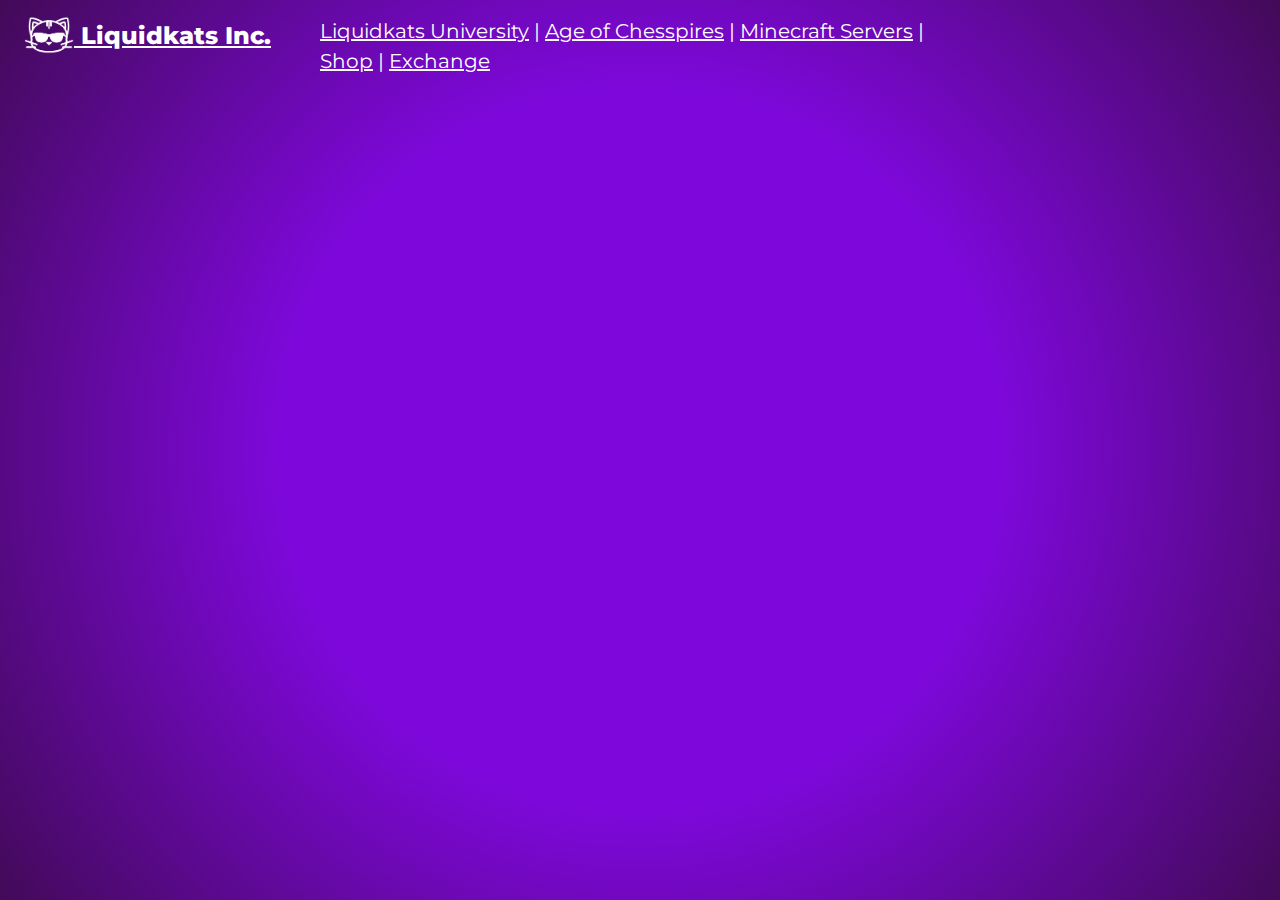
<file: index.html>
<!DOCTYPE html>
<html>
<head>
<title>Liquidkats</title>
<meta charset="UTF-8">
<meta name="viewport" content="width=device-width, initial-scale=1">
<link rel="stylesheet" href="https://www.w3schools.com/w3css/4/w3.css">
<link rel="preconnect" href="https://fonts.googleapis.com">
<link rel="preconnect" href="https://fonts.gstatic.com" crossorigin>
<link href="https://fonts.googleapis.com/css2?family=Montserrat:wght@500;800&display=swap" rel="stylesheet">
<style>
body,h1 {font-family: "Montserrat", sans-serif}
body, html {height: 100%; font-size:20px}
h1, .logo{
  font-weight:800;
}
h1 {
  text-shadow: 4px 6px 5px #00000030;
  line-height: 1.2em;
}
hr {
  margin-bottom: 2em;
}
.bgimg {
  background: rgb(126,8,219);
  background: radial-gradient(circle, rgba(126,8,219,1) 46%, rgba(66,10,88,1) 100%);
  min-height: 100%;
  background-position: center;
  background-size: cover;
}
code{
  background:#2f0550;
  padding:.2em .4em;
  border-radius:4px;
  cursor: pointer;
  user-select: text;
}
code:hover {
  color: #35ffff;
}
li{
  margin-bottom:.5em;
  user-select: none;
}
span{
  background: white;
  padding: .2em .4em;
  margin-left: .15em;
  color: #3b3b3b;
  opacity: 1;
  box-shadow: 2px 2px 5px 1px #0006;
  position: relative;
  border-radius: 3px;
}
span.hidden{
  opacity: 0;
  transition: opacity .9s ease-out;
}
span::after {
  content: " ";
  position: absolute;
  border-top: 6px solid #0000;
  border-bottom: 6px solid #0000;
  border-right: 6px solid white;
  left: -5px;
  top: calc(50% - 6px);
  width: 0;
  height: 0;
}
a:hover {
  color: #35ffff;
}

</style>
</head>
<body>

<div class="bgimg w3-display-container w3-animate-opacity w3-text-white">
  <div class="w3-display-topleft w3-padding-large w3-xlarge logo">
    <a href="/"><img src="Liquidkats Inc Logo-A2-Solid.png" alt="Liquidkats Logo" style="filter: brightness(0) invert(1);" width="50" height="50"> Liquidkats Inc.</a>
  </div>
  <div class="3-center w3-display-topmiddle w3-padding-16">
      <a href="./university.html">Liquidkats University</a> |
      <a href="./AgeofChesspires.html">Age of Chesspires</a> |
      <a href="./mcservers.html">Minecraft Servers</a> |
      <a href="./shop.html">Shop</a> |
      <a href="./exchange.html">Exchange</a>
  </div>
</div>
<script type="text/javascript">
  document.querySelectorAll("code").forEach(function(el){
    el.addEventListener("click", function(e){
      navigator.clipboard.writeText(el.innerText);
      el.nextSibling.className="";
      setTimeout(function(){
        el.nextSibling.className="hidden";
      },500);
    });
  });
</script>
</body>
</html>
</file>
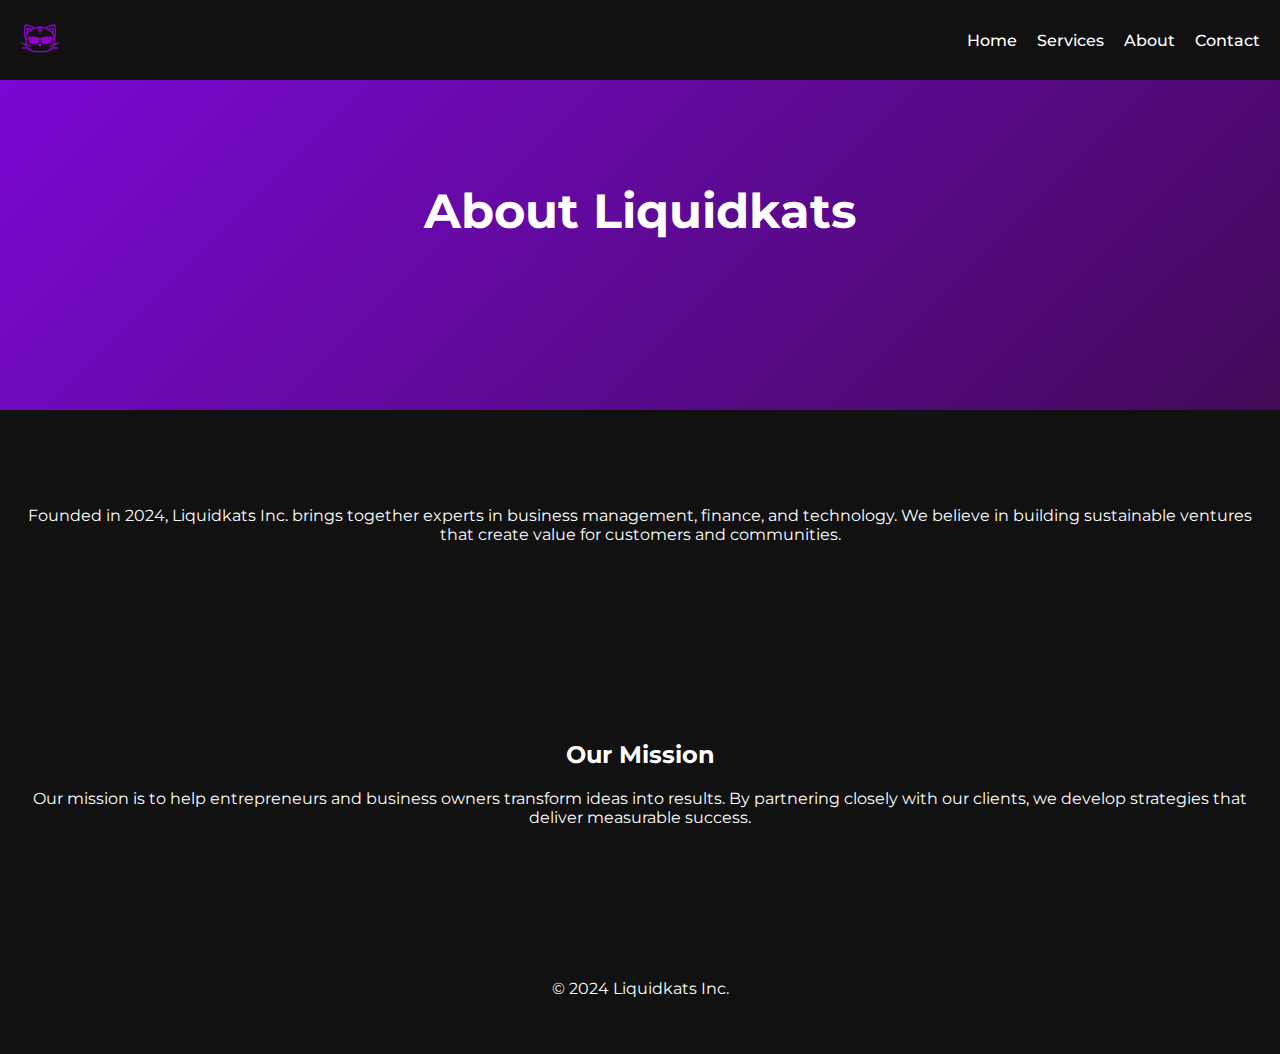
<file: about.html>
<!DOCTYPE html>
<html lang="en">
<head>
  <title>About - Liquidkats Inc.</title>
  <meta charset="utf-8">
  <meta name="viewport" content="width=device-width, initial-scale=1">
  <link rel="preconnect" href="https://fonts.googleapis.com">
  <link rel="preconnect" href="https://fonts.gstatic.com" crossorigin>
  <link href="https://fonts.googleapis.com/css2?family=Montserrat:wght@400;700&display=swap" rel="stylesheet">
  <link rel="stylesheet" href="style.css">
</head>
<body>
  <nav>
    <img src="Liquidkats Inc Logo-A2-Solid.png" alt="Liquidkats Logo" />
    <ul>
      <li><a href="index.html">Home</a></li>
      <li><a href="services.html">Services</a></li>
      <li><a href="about.html">About</a></li>
      <li><a href="contact.html">Contact</a></li>
    </ul>
  </nav>
  <header class="hero">
    <h1>About Liquidkats</h1>
  </header>
  <section>
    <p>Founded in 2024, Liquidkats Inc. brings together experts in business management, finance, and technology. We believe in building sustainable ventures that create value for customers and communities.</p>
  </section>
  <section>
    <h2>Our Mission</h2>
    <p>Our mission is to help entrepreneurs and business owners transform ideas into results. By partnering closely with our clients, we develop strategies that deliver measurable success.</p>
  </section>
  <footer>
    <p>&copy; 2024 Liquidkats Inc.</p>
  </footer>
</body>
</html>
</file>
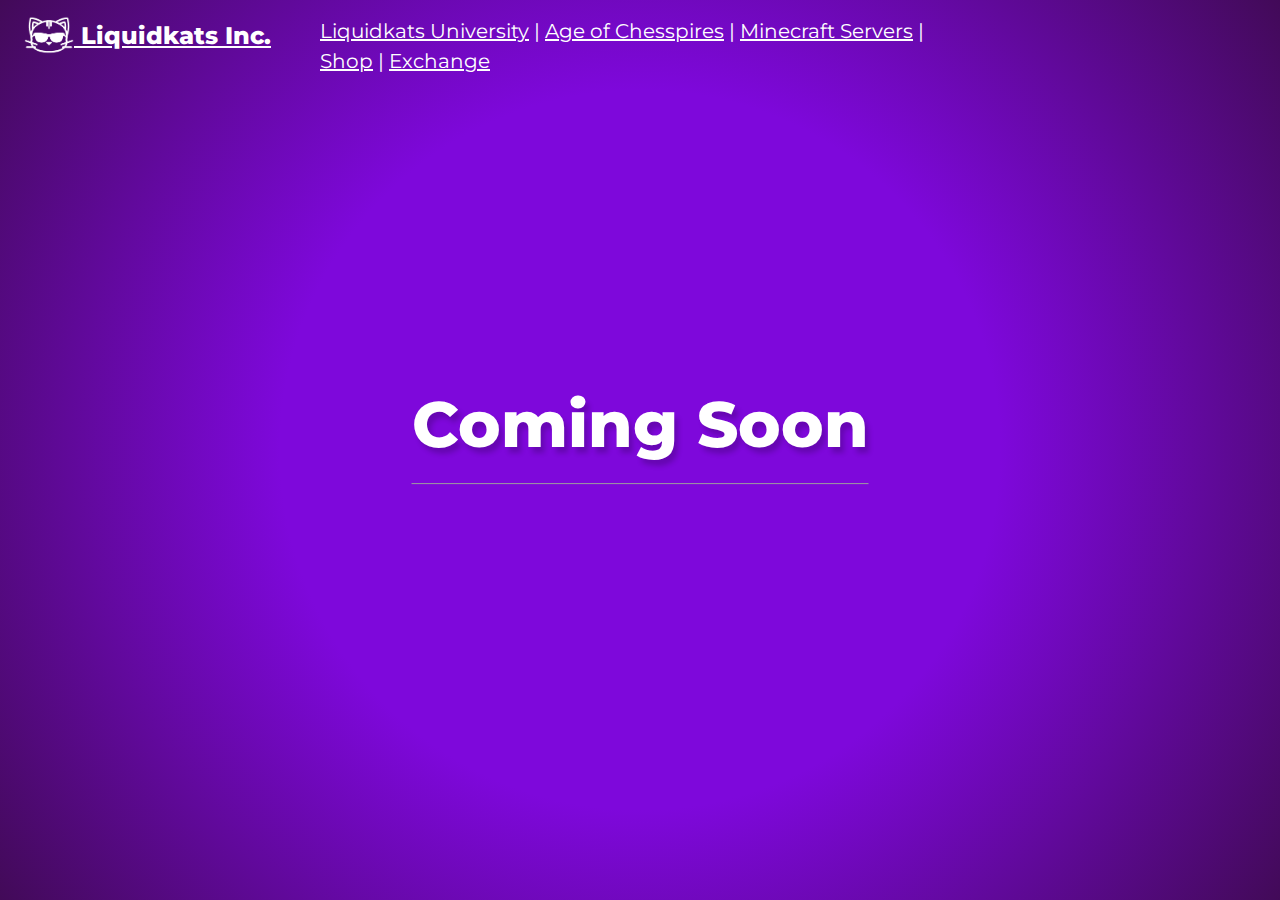
<file: AgeofChesspires.html>
<!DOCTYPE html>
<html>
<head>
<title>AoC</title>
<meta charset="UTF-8">
<meta name="viewport" content="width=device-width, initial-scale=1">
<link rel="stylesheet" href="https://www.w3schools.com/w3css/4/w3.css">
<link rel="preconnect" href="https://fonts.googleapis.com">
<link rel="preconnect" href="https://fonts.gstatic.com" crossorigin>
<link href="https://fonts.googleapis.com/css2?family=Montserrat:wght@500;800&display=swap" rel="stylesheet">
<style>
body,h1 {font-family: "Montserrat", sans-serif}
body, html {height: 100%; font-size:20px}
h1, .logo{
  font-weight:800;
}
h1 {
  text-shadow: 4px 6px 5px #00000030;
  line-height: 1.2em;
}
hr {
  margin-bottom: 2em;
}
.bgimg {
  background: rgb(126,8,219);
  background: radial-gradient(circle, rgba(126,8,219,1) 46%, rgba(66,10,88,1) 100%);
  min-height: 100%;
  background-position: center;
  background-size: cover;
}
code{
  background:#2f0550;
  padding:.2em .4em;
  border-radius:4px;
  cursor: pointer;
  user-select: text;
}
code:hover {
  color: #35ffff;
}
li{
  margin-bottom:.5em;
  user-select: none;
}
span{
  background: white;
  padding: .2em .4em;
  margin-left: .15em;
  color: #3b3b3b;
  opacity: 1;
  box-shadow: 2px 2px 5px 1px #0006;
  position: relative;
  border-radius: 3px;
}
span.hidden{
  opacity: 0;
  transition: opacity .9s ease-out;
}
span::after {
  content: " ";
  position: absolute;
  border-top: 6px solid #0000;
  border-bottom: 6px solid #0000;
  border-right: 6px solid white;
  left: -5px;
  top: calc(50% - 6px);
  width: 0;
  height: 0;
}
a:hover {
  color: #35ffff;
}

</style>
</head>
<body>

<div class="bgimg w3-display-container w3-animate-opacity w3-text-white">
  <div class="w3-display-topleft w3-padding-large w3-xlarge logo">
    <a href="/"><img src="Liquidkats Inc Logo-A2-Solid.png" alt="Liquidkats Logo" style="filter: brightness(0) invert(1);" width="50" height="50"> Liquidkats Inc.</a>
  </div>
  <div class="3-center w3-display-topmiddle w3-padding-16">
    <a href="./university.html">Liquidkats University</a> |
    <a href="./AgeofChesspires.html">Age of Chesspires</a> |
    <a href="./mcservers.html">Minecraft Servers</a> |
    <a href="./shop.html">Shop</a> |
    <a href="./exchange.html">Exchange</a>
</div>
  <div class="w3-display-middle">
    <h1 class="w3-jumbo w3-animate-top">Coming Soon</h1>
    <hr class="w3-border-grey">
  </div>
</div>
</body>
</html>
</file>
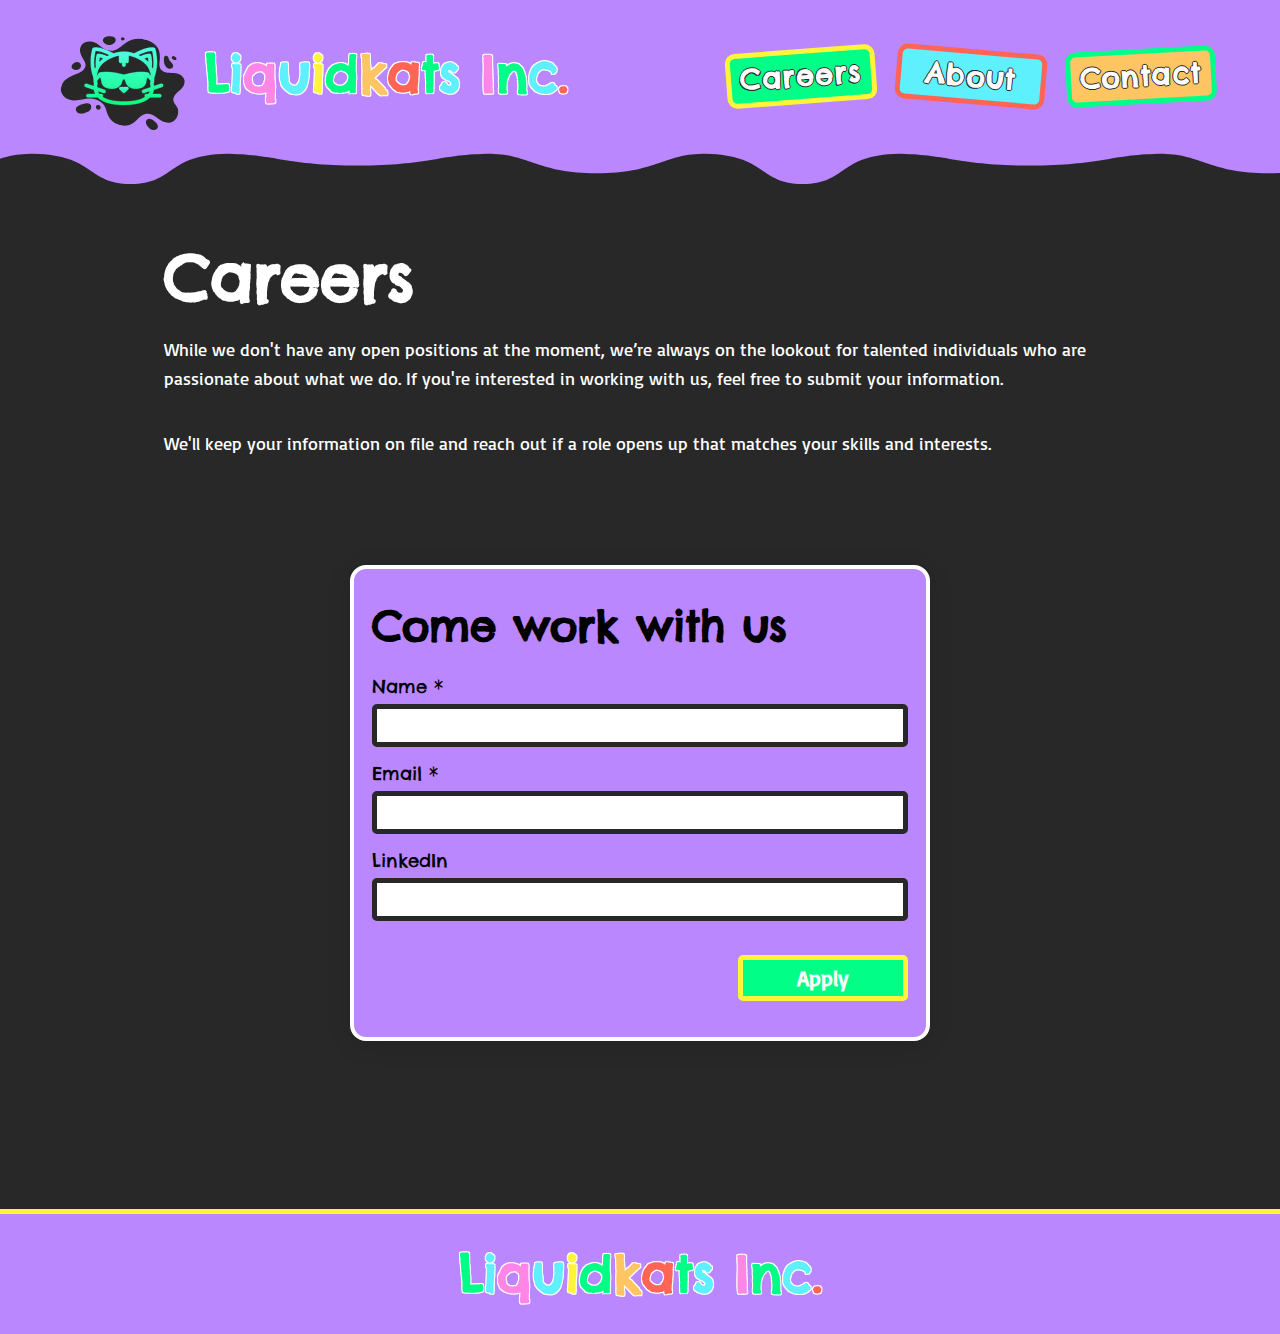
<file: careers.html>
<!DOCTYPE html>
<html lang="en">
<head>
    <meta charset="UTF-8">
    <meta name="viewport" content="width=device-width, initial-scale=1.0">
    <title>Liquidkats Inc</title>
    <meta name="description" content="Providing Optimized Management Solutions to Growing Businesses">
    <meta property="og:title" content="Liquidkats Inc" />
    <meta property="og:description" content="Providing Optimized Management Solutions to Growing Businesses">
    <meta property="og:image" content="logo.png" />
    <meta property="og:url" content="https://liquidkats.com" />
    <meta property="og:site_name" content="Liquidkats Inc" />
    <meta property="og:type" content="website" />
    <meta name="twitter:card" content="summary_large_image" />
    <meta name="twitter:title" content="Liquidkats Inc" />
    <meta name="twitter:description" content="Providing Optimized Management Solutions to Growing Businesses">
    <meta name="twitter:image" content="logo.png" />
    <meta name="twitter:url" content="https://liquidkats.com" />

    <link rel="preconnect" href="https://fonts.googleapis.com">
    <link rel="preconnect" href="https://fonts.gstatic.com" crossorigin>
    <link href="https://fonts.googleapis.com/css2?family=Basic&family=Chelsea+Market&display=swap" rel="stylesheet">

    <link rel="stylesheet" href="styles.css">
</head>
<body>
    <nav>
        <div class="container">
            <a href="index.html" class="logo-link">
            <div class="logo">
                <div class="logo-image">
                    <img src="images/logo.webp" alt="Liquidkats Logo">
                    <svg preserveAspectRatio="none" data-bbox="20.002 41.5 159.998 116.999" viewBox="20.002 41.5 159.998 116.999" height="200" width="200" xmlns="http://www.w3.org/2000/svg" data-type="color" role="presentation" aria-hidden="true" aria-label=""><defs><style>#comp-mbmqb5p0 svg [data-color="1"] {fill: #282828;}</style></defs>
                        <g>
                            <path d="M79.024 63.712c4.966-2.734 8.088-7.885 11.834-11.999 10.154-11.151 28.016-13.458 40.81-5.498 4.835 3.009 7.257 8.319 8.461 13.68 1.319 5.875.138 12.564 6.03 16.339 6.409 4.106 15.137-.886 22.131-.206 4.578.445 9.326 3.007 10.719 7.379 1.404 4.407.14 8.612-2.63 12.188-3.901 5.036-9.788 11.956-5.156 18.402 1.425 1.983 3.554 3.332 5.272 5.069 5.104 5.159 4.258 13.68-.117 18.922-4.925 5.901-15.044 4.722-21.286 1.424-5.84-3.085-11.246-5.741-17.858-2.238-9.057 4.799-9.653 16.231-20.308 19.84-11.229 3.804-22.963.23-29.208-9.891-1.867-3.026-3.367-6.329-5.799-8.926-4.504-4.809-11.624-6.451-18.193-5.826-8.463.806-15.37 5.991-23.453 7.261-7.009 1.101-13.589-.377-17.927-6.12-3.882-5.139-2.567-12.76 1.204-17.98s9.467-8.651 14.867-12.173c4.39-2.863 8.854-8.068 6.647-13.821-.733-1.91-2.196-3.433-3.573-4.948-2.868-3.154-7.069-7.255-7.598-11.71-.896-7.554 3.779-12.382 10.952-13.537 9.149-1.474 13.566 3.694 21.714 5.869 4.676 1.25 8.853.489 12.465-1.5" fill="#010101" data-color="1"></path>
                            <path d="M56.481 140.359c1.877-.775 4.031-1.411 5.896-.607 2.773 1.195 3.389 5.138 1.964 7.794s-4.212 4.267-6.931 5.579c-1.668.805-3.403 1.56-5.247 1.733s-3.839-.321-5.085-1.687c-5.722-6.272 5.276-11.109 9.403-12.812" fill="#010101" data-color="1"></path>
                            <path d="M74.096 138.697c2.091.231 4.221 1.964 3.053 4.386-.379.785-1.117 1.38-1.955 1.626-1.812.532-3.94-.788-4.262-2.644-.456-2.628 1.339-3.57 3.164-3.368" fill="#010101" data-color="1"></path>
                            <path d="M146.715 64.638c1.263 3.644 4.018 6.88 7.616 7.56 1.774.335 3.707-.375 4.84-1.777 1.787-2.213.543-4.803-1.635-6.169-2.105-1.32-4.733-2.997-5.773-5.369-.526-1.199-1.491-2.338-2.88-2.46-.974-.086-2.079.284-2.656 1.106-.72 1.023-.507 2.289-.376 3.44.141 1.248.453 2.483.864 3.669" fill="#010101" data-color="1"></path>
                            <path d="M161.051 55.8c-1.42-1.026-4.892-2.162-5.345.548-.133.799.288 1.617.914 2.134.625.517 1.426.774 2.222.932 1.252.248 2.891.06 3.305-1.145.313-.912-.312-1.902-1.096-2.469" fill="#010101" data-color="1"></path>
                            <path d="M73.946 57.044a12.2 12.2 0 0 0 2.232-2.055c.762-.903 1.403-1.953 1.579-3.121.998-6.658-9.015-5.338-12.573-3.615-2.395 1.16-4.854 3.376-4.116 6.383.923 3.761 7.792 4.94 10.767 3.616.742-.331 1.45-.737 2.111-1.208" fill="#010101" data-color="1"></path>
                            <path d="M87.696 45.164c1.471.659 2.351 2.204.062 3.381-.8.411-1.814.451-2.586-.011s-1.221-1.457-.942-2.312c.503-1.536 2.202-1.624 3.466-1.058" fill="#010101" data-color="1"></path>
                            <path d="M30.55 99.826c1.29.417 2.694.332 4.021.055 2.912-.607 5.68-2.787 5.388-6.051-.163-1.829-1.397-3.523-3.091-4.243-6.263-2.663-13.072 8.056-6.318 10.239" fill="#010101" data-color="1"></path>
                            <path d="M147.067 154.292c3.601 1.643 7.709 1.659 9.821-1.895.271-.456.48-.956.553-1.481.692-4.975-10.962-10.915-14.927-8.311-4.981 3.273-.768 9.258 4.553 11.687" fill="#010101" data-color="1"></path>
                        </g>
                    </svg>
                </div>
                <span class="text-green">L</span><span class="text-blue">i</span><span class="text-pink">q</span><span class="text-blue">u</span><span class="text-yellow">i</span><span class="text-green">d</span><span class="text-orange">k</span><span class="text-red">a</span><span class="text-green">t</span><span class="text-blue">s</span><span class="text-red"> </span><span class="text-pink">I</span><span class="text-green">n</span><span class="text-blue">c</span><span class="text-red">.</span>
            </div>
            </a>
            <ul>
                <li><a href="careers.html">Careers</a></li>
                <li><a href="#services">About</a></li>
                <li><a href="#contact-form">Contact</a></li>
            </ul>
        </div>
    </nav>
    <main>
        <section class="careers">
            <div class="container">
                <h1>Careers</h1>
                <p>While we don't have any open positions at the moment, we’re always on the lookout for talented individuals who are passionate about what we do. If you're interested in working with us, feel free to submit your information.</p>
                <p>We'll keep your information on file and reach out if a role opens up that matches your skills and interests.</p>
                <div class="contact-card">
                    <h2>Come work with us</h2>
                    <form id="contact-form" action="" method="post">
                        <label for="name">Name *</label>
                        <input type="text" id="name" name="name" required />

                        <label for="email">Email *</label>
                        <input type="email" id="email" name="email" required />
                        
                        <label for="linkedin">LinkedIn</label>
                        <input id="linkedin" name="linkedin" rows="4" />
                        
                        <button type="submit">Apply</button>
                    </form>
                </div>
            </div>
          </section>
    </main>
    <footer>
        <p><span class="wordmark"><span class="text-green">L</span><span class="text-blue">i</span><span class="text-pink">q</span><span class="text-blue">u</span><span class="text-yellow">i</span><span class="text-green">d</span><span class="text-orange">k</span><span class="text-red">a</span><span class="text-green">t</span><span class="text-blue">s</span><span class="text-red"> </span><span class="text-pink">I</span><span class="text-green">n</span><span class="text-blue">c</span><span class="text-red">.</span></span></p>
    </footer>
</body>
</html>
</file>
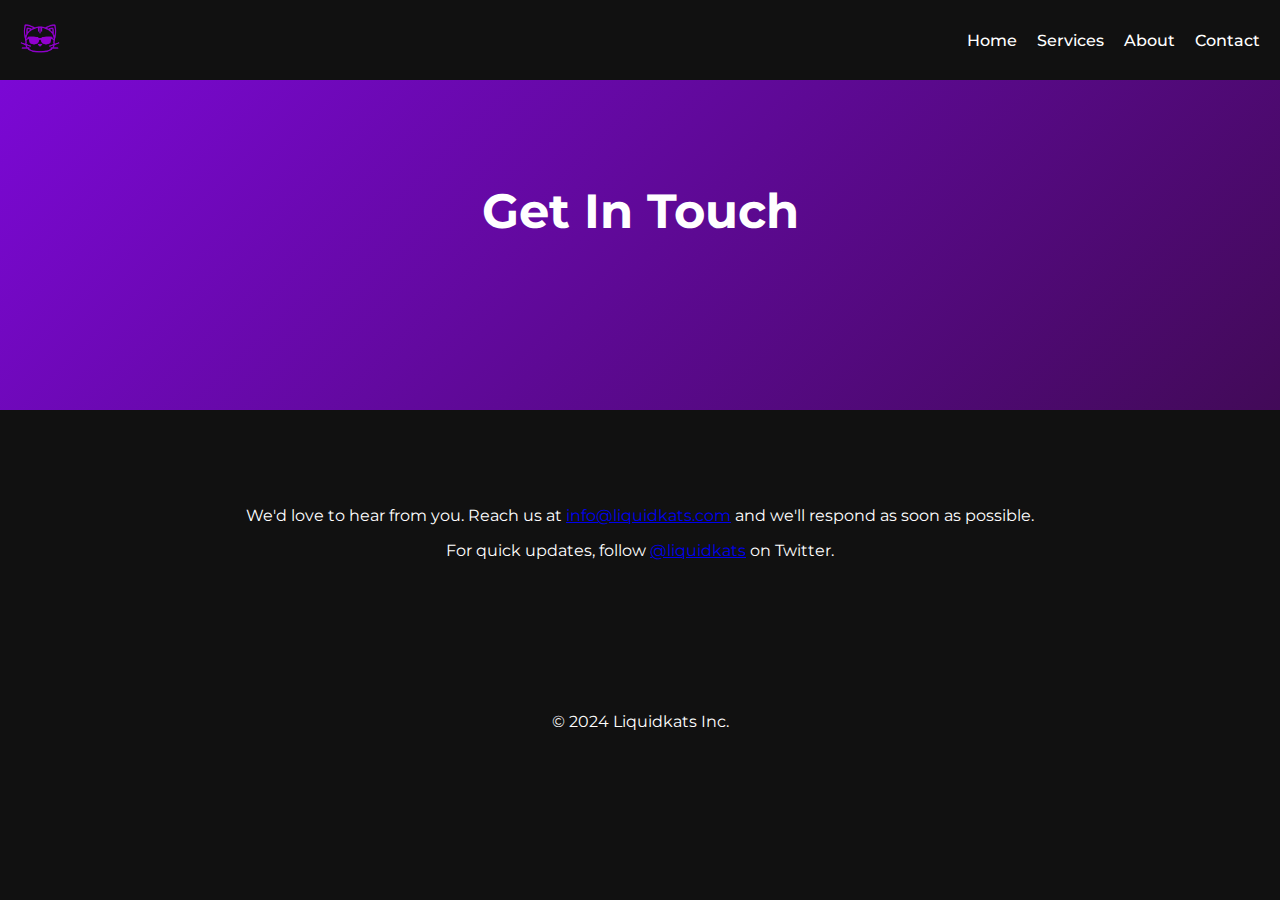
<file: contact.html>
<!DOCTYPE html>
<html lang="en">
<head>
  <title>Contact - Liquidkats Inc.</title>
  <meta charset="utf-8">
  <meta name="viewport" content="width=device-width, initial-scale=1">
  <link rel="preconnect" href="https://fonts.googleapis.com">
  <link rel="preconnect" href="https://fonts.gstatic.com" crossorigin>
  <link href="https://fonts.googleapis.com/css2?family=Montserrat:wght@400;700&display=swap" rel="stylesheet">
  <link rel="stylesheet" href="style.css">
</head>
<body>
  <nav>
    <img src="Liquidkats Inc Logo-A2-Solid.png" alt="Liquidkats Logo" />
    <ul>
      <li><a href="index.html">Home</a></li>
      <li><a href="services.html">Services</a></li>
      <li><a href="about.html">About</a></li>
      <li><a href="contact.html">Contact</a></li>
    </ul>
  </nav>
  <header class="hero">
    <h1>Get In Touch</h1>
  </header>
  <section>
    <p>We'd love to hear from you. Reach us at <a href="mailto:info@liquidkats.com">info@liquidkats.com</a> and we'll respond as soon as possible.</p>
    <p>For quick updates, follow <a href="https://twitter.com/liquidkats">@liquidkats</a> on Twitter.</p>
  </section>
  <footer>
    <p>&copy; 2024 Liquidkats Inc.</p>
  </footer>
</body>
</html>
</file>
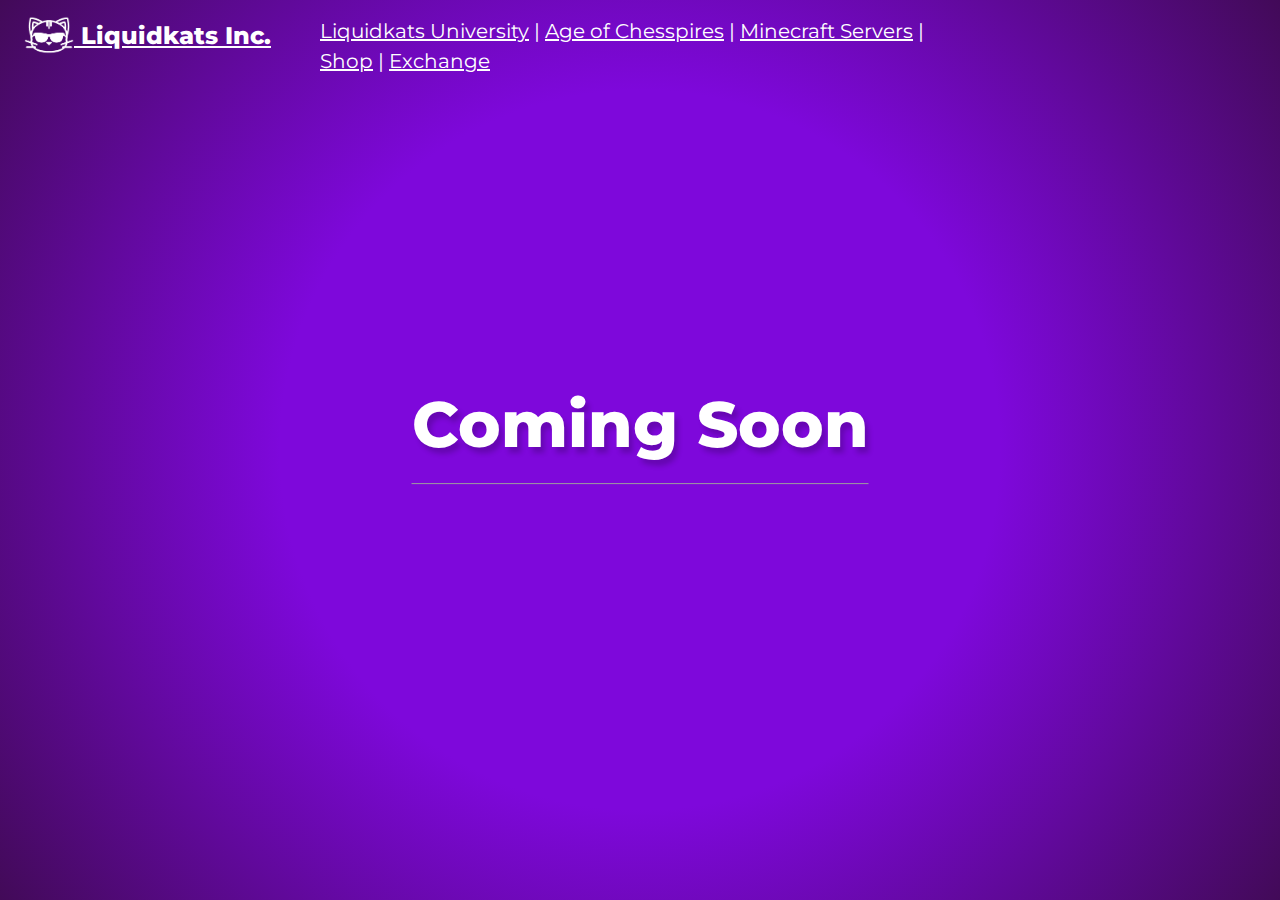
<file: exchange.html>
<!DOCTYPE html>
<html>
<head>
<title>Liquidkats Stock Exchange</title>
<meta charset="UTF-8">
<meta name="viewport" content="width=device-width, initial-scale=1">
<link rel="stylesheet" href="https://www.w3schools.com/w3css/4/w3.css">
<link rel="preconnect" href="https://fonts.googleapis.com">
<link rel="preconnect" href="https://fonts.gstatic.com" crossorigin>
<link href="https://fonts.googleapis.com/css2?family=Montserrat:wght@500;800&display=swap" rel="stylesheet">
<style>
body,h1 {font-family: "Montserrat", sans-serif}
body, html {height: 100%; font-size:20px}
h1, .logo{
  font-weight:800;
}
h1 {
  text-shadow: 4px 6px 5px #00000030;
  line-height: 1.2em;
}
hr {
  margin-bottom: 2em;
}
.bgimg {
  background: rgb(126,8,219);
  background: radial-gradient(circle, rgba(126,8,219,1) 46%, rgba(66,10,88,1) 100%);
  min-height: 100%;
  background-position: center;
  background-size: cover;
}
code{
  background:#2f0550;
  padding:.2em .4em;
  border-radius:4px;
  cursor: pointer;
  user-select: text;
}
code:hover {
  color: #35ffff;
}
li{
  margin-bottom:.5em;
  user-select: none;
}
span{
  background: white;
  padding: .2em .4em;
  margin-left: .15em;
  color: #3b3b3b;
  opacity: 1;
  box-shadow: 2px 2px 5px 1px #0006;
  position: relative;
  border-radius: 3px;
}
span.hidden{
  opacity: 0;
  transition: opacity .9s ease-out;
}
span::after {
  content: " ";
  position: absolute;
  border-top: 6px solid #0000;
  border-bottom: 6px solid #0000;
  border-right: 6px solid white;
  left: -5px;
  top: calc(50% - 6px);
  width: 0;
  height: 0;
}
a:hover {
  color: #35ffff;
}

</style>
</head>
<body>

<div class="bgimg w3-display-container w3-animate-opacity w3-text-white">
  <div class="w3-display-topleft w3-padding-large w3-xlarge logo">
    <a href="/"><img src="Liquidkats Inc Logo-A2-Solid.png" alt="Liquidkats Logo" style="filter: brightness(0) invert(1);" width="50" height="50"> Liquidkats Inc.</a>
  </div>
  <div class="3-center w3-display-topmiddle w3-padding-16">
    <a href="./university.html">Liquidkats University</a> |
    <a href="./AgeofChesspires.html">Age of Chesspires</a> |
    <a href="./mcservers.html">Minecraft Servers</a> |
    <a href="./shop.html">Shop</a> |
    <a href="./exchange.html">Exchange</a>
</div>
  <div class="w3-display-middle">
    <h1 class="w3-jumbo w3-animate-top">Coming Soon</h1>
    <hr class="w3-border-grey">
  </div>
</div>
</body>
</html>
</file>
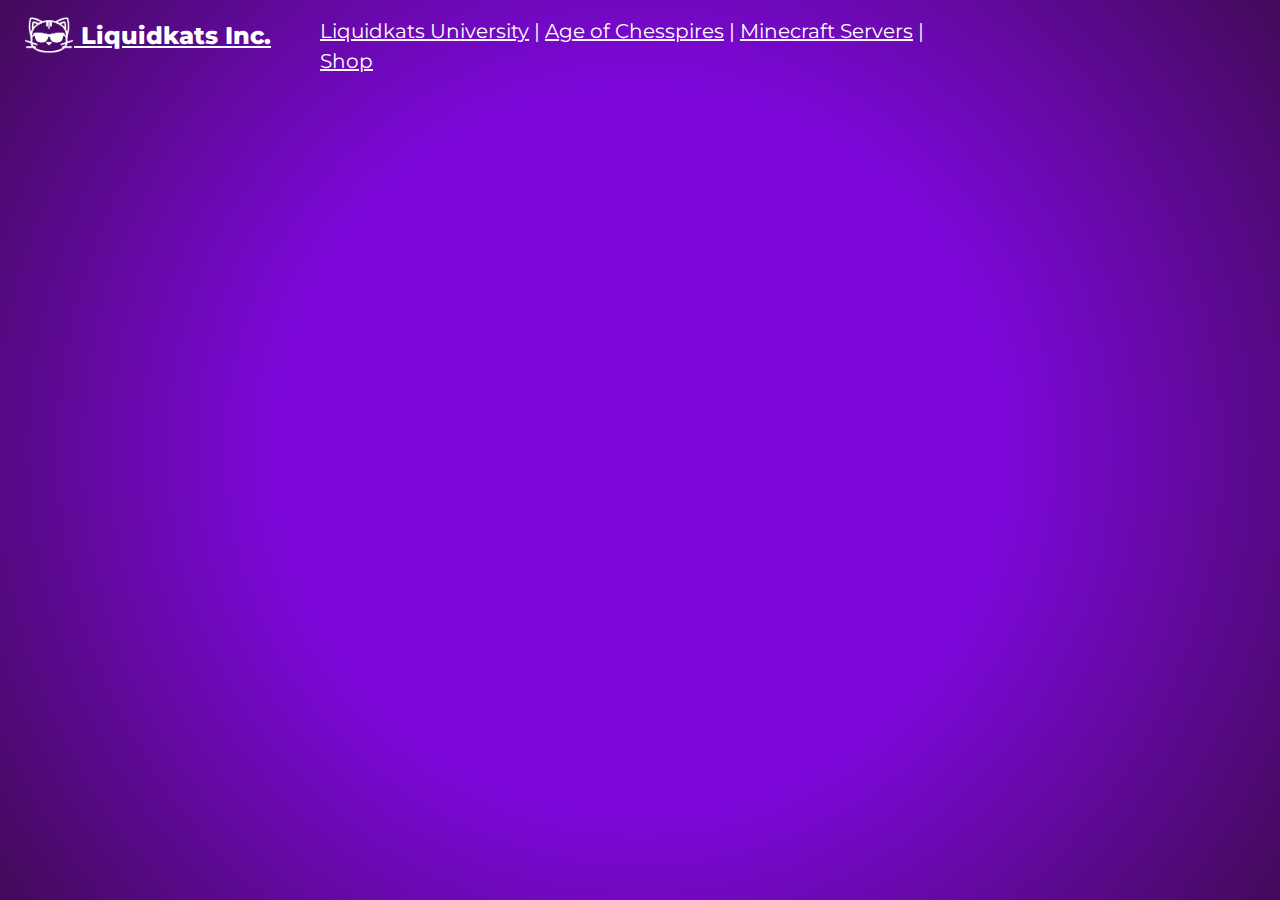
<file: home.html>
<!DOCTYPE html>
<html>
<head>
<title>Liquidkats</title>
<meta charset="UTF-8">
<meta name="viewport" content="width=device-width, initial-scale=1">
<link rel="stylesheet" href="https://www.w3schools.com/w3css/4/w3.css">
<link rel="preconnect" href="https://fonts.googleapis.com">
<link rel="preconnect" href="https://fonts.gstatic.com" crossorigin>
<link href="https://fonts.googleapis.com/css2?family=Montserrat:wght@500;800&display=swap" rel="stylesheet">
<style>
body,h1 {font-family: "Montserrat", sans-serif}
body, html {height: 100%; font-size:20px}
h1, .logo{
  font-weight:800;
}
h1 {
  text-shadow: 4px 6px 5px #00000030;
  line-height: 1.2em;
}
hr {
  margin-bottom: 2em;
}
.bgimg {
  background: rgb(126,8,219);
  background: radial-gradient(circle, rgba(126,8,219,1) 46%, rgba(66,10,88,1) 100%);
  min-height: 100%;
  background-position: center;
  background-size: cover;
}
code{
  background:#2f0550;
  padding:.2em .4em;
  border-radius:4px;
  cursor: pointer;
  user-select: text;
}
code:hover {
  color: #35ffff;
}
li{
  margin-bottom:.5em;
  user-select: none;
}
span{
  background: white;
  padding: .2em .4em;
  margin-left: .15em;
  color: #3b3b3b;
  opacity: 1;
  box-shadow: 2px 2px 5px 1px #0006;
  position: relative;
  border-radius: 3px;
}
span.hidden{
  opacity: 0;
  transition: opacity .9s ease-out;
}
span::after {
  content: " ";
  position: absolute;
  border-top: 6px solid #0000;
  border-bottom: 6px solid #0000;
  border-right: 6px solid white;
  left: -5px;
  top: calc(50% - 6px);
  width: 0;
  height: 0;
}
a:hover {
  color: #35ffff;
}

</style>
</head>
<body>

<div class="bgimg w3-display-container w3-animate-opacity w3-text-white">
  <div class="w3-display-topleft w3-padding-large w3-xlarge logo">
    <a href="liquidkats.com"><img src="Liquidkats Inc Logo-A2-Solid.png" alt="Liquidkats Logo" style="filter: brightness(0) invert(1);" width="50" height="50"> Liquidkats Inc.</a>
  </div>
  <div class="3-center w3-display-topmiddle w3-padding-16">
      <a href="liquidkats.com/university">Liquidkats University</a> |
      <a href="AgeofChesspires.com">Age of Chesspires</a> |
      <a href="liquidkats.com/mcservers">Minecraft Servers</a> |
      <a href="liquidkats.com/shop">Shop</a>
  </div>
</div>
<script type="text/javascript">
  document.querySelectorAll("code").forEach(function(el){
    el.addEventListener("click", function(e){
      navigator.clipboard.writeText(el.innerText);
      el.nextSibling.className="";
      setTimeout(function(){
        el.nextSibling.className="hidden";
      },500);
    });
  });
</script>
</body>
</html>
</file>
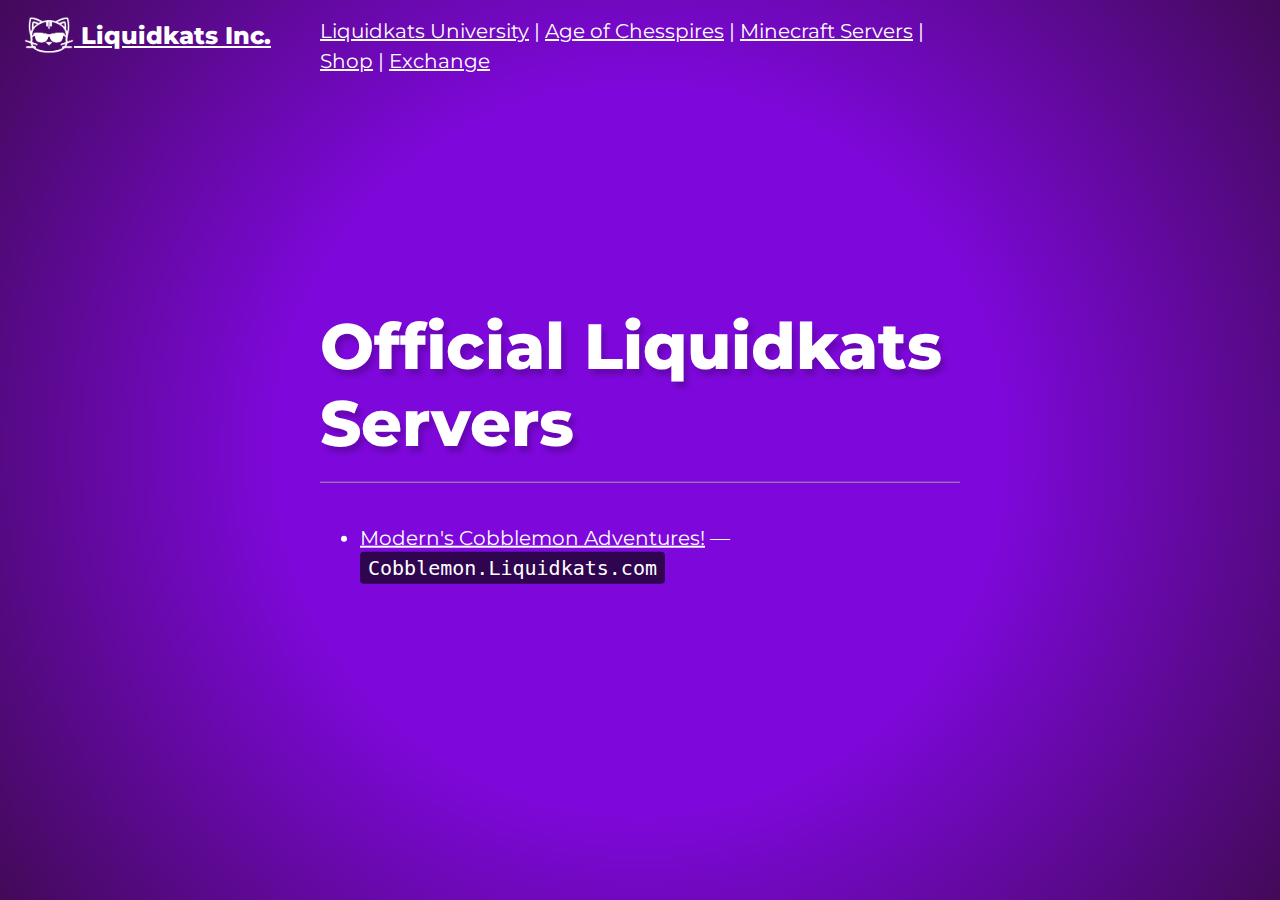
<file: mcservers.html>
<!DOCTYPE html>
<html>
<head>
<title>Liquidkats Servers</title>
<meta charset="UTF-8">
<meta name="viewport" content="width=device-width, initial-scale=1">
<link rel="stylesheet" href="https://www.w3schools.com/w3css/4/w3.css">
<link rel="preconnect" href="https://fonts.googleapis.com">
<link rel="preconnect" href="https://fonts.gstatic.com" crossorigin>
<link href="https://fonts.googleapis.com/css2?family=Montserrat:wght@500;800&display=swap" rel="stylesheet">
<style>
body,h1 {font-family: "Montserrat", sans-serif}
body, html {height: 100%; font-size:20px}
h1, .logo{
  font-weight:800;
}
h1 {
  text-shadow: 4px 6px 5px #00000030;
  line-height: 1.2em;
}
hr {
  margin-bottom: 2em;
}
.bgimg {
  background: rgb(126,8,219);
  background: radial-gradient(circle, rgba(126,8,219,1) 46%, rgba(66,10,88,1) 100%);
  min-height: 100%;
  background-position: center;
  background-size: cover;
}
code{
  background:#2f0550;
  padding:.2em .4em;
  border-radius:4px;
  cursor: pointer;
  user-select: text;
}
code:hover {
  color: #35ffff;
}
li{
  margin-bottom:.5em;
  user-select: none;
}
span{
  background: white;
  padding: .2em .4em;
  margin-left: .15em;
  color: #3b3b3b;
  opacity: 1;
  box-shadow: 2px 2px 5px 1px #0006;
  position: relative;
  border-radius: 3px;
}
span.hidden{
  opacity: 0;
  transition: opacity .9s ease-out;
}
span::after {
  content: " ";
  position: absolute;
  border-top: 6px solid #0000;
  border-bottom: 6px solid #0000;
  border-right: 6px solid white;
  left: -5px;
  top: calc(50% - 6px);
  width: 0;
  height: 0;
}
a:hover {
  color: #35ffff;
}

</style>
</head>
<body>

<div class="bgimg w3-display-container w3-animate-opacity w3-text-white">
  <div class="w3-display-topleft w3-padding-large w3-xlarge logo">
    <a href="/"><img src="Liquidkats Inc Logo-A2-Solid.png" alt="Liquidkats Logo" style="filter: brightness(0) invert(1);" width="50" height="50"> Liquidkats Inc.</a>
  </div>
  <div class="3-center w3-display-topmiddle w3-padding-16">
    <a href="./university.html">Liquidkats University</a> |
    <a href="./AgeofChesspires.html">Age of Chesspires</a> |
    <a href="./mcservers.html">Minecraft Servers</a> |
    <a href="./shop.html">Shop</a> |
    <a href="./exchange.html">Exchange</a>
</div>
  <div class="w3-display-middle">
    <h1 class="w3-jumbo w3-animate-top">Official Liquidkats Servers</h1>
    <hr class="w3-border-grey">
    <ul>
      <li><a href="https://www.curseforge.com/minecraft/modpacks/moderns-cobblemon-adventures">Modern's Cobblemon Adventures!</a> &mdash; <code>Cobblemon.Liquidkats.com</code><span class="hidden">Copied!</span></li>
    </ul>
  </div>
</div>
<script type="text/javascript">
  document.querySelectorAll("code").forEach(function(el){
    el.addEventListener("click", function(e){
      navigator.clipboard.writeText(el.innerText);
      el.nextSibling.className="";
      setTimeout(function(){
        el.nextSibling.className="hidden";
      },500);
    });
  });
</script>
</body>
</html>
</file>
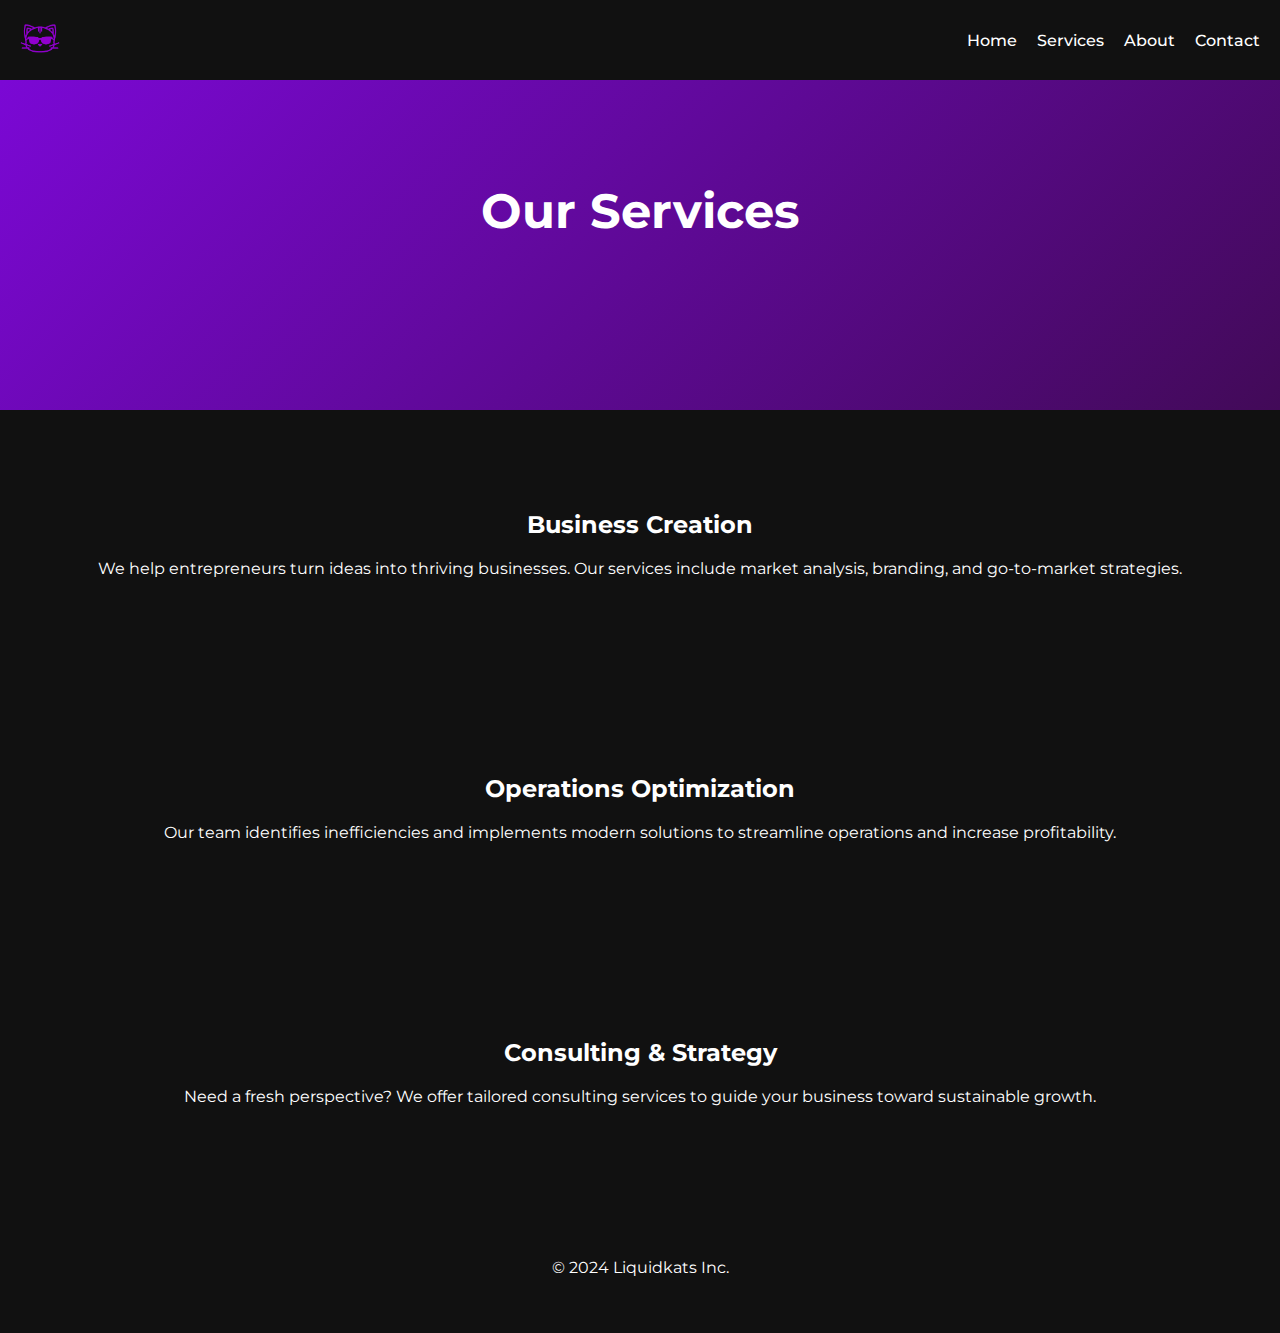
<file: services.html>
<!DOCTYPE html>
<html lang="en">
<head>
  <title>Services - Liquidkats Inc.</title>
  <meta charset="utf-8">
  <meta name="viewport" content="width=device-width, initial-scale=1">
  <link rel="preconnect" href="https://fonts.googleapis.com">
  <link rel="preconnect" href="https://fonts.gstatic.com" crossorigin>
  <link href="https://fonts.googleapis.com/css2?family=Montserrat:wght@400;700&display=swap" rel="stylesheet">
  <link rel="stylesheet" href="style.css">
</head>
<body>
  <nav>
    <img src="Liquidkats Inc Logo-A2-Solid.png" alt="Liquidkats Logo" />
    <ul>
      <li><a href="index.html">Home</a></li>
      <li><a href="services.html">Services</a></li>
      <li><a href="about.html">About</a></li>
      <li><a href="contact.html">Contact</a></li>
    </ul>
  </nav>
  <header class="hero">
    <h1>Our Services</h1>
  </header>
  <section>
    <h2>Business Creation</h2>
    <p>We help entrepreneurs turn ideas into thriving businesses. Our services include market analysis, branding, and go-to-market strategies.</p>
  </section>
  <section>
    <h2>Operations Optimization</h2>
    <p>Our team identifies inefficiencies and implements modern solutions to streamline operations and increase profitability.</p>
  </section>
  <section>
    <h2>Consulting & Strategy</h2>
    <p>Need a fresh perspective? We offer tailored consulting services to guide your business toward sustainable growth.</p>
  </section>
  <footer>
    <p>&copy; 2024 Liquidkats Inc.</p>
  </footer>
</body>
</html>
</file>
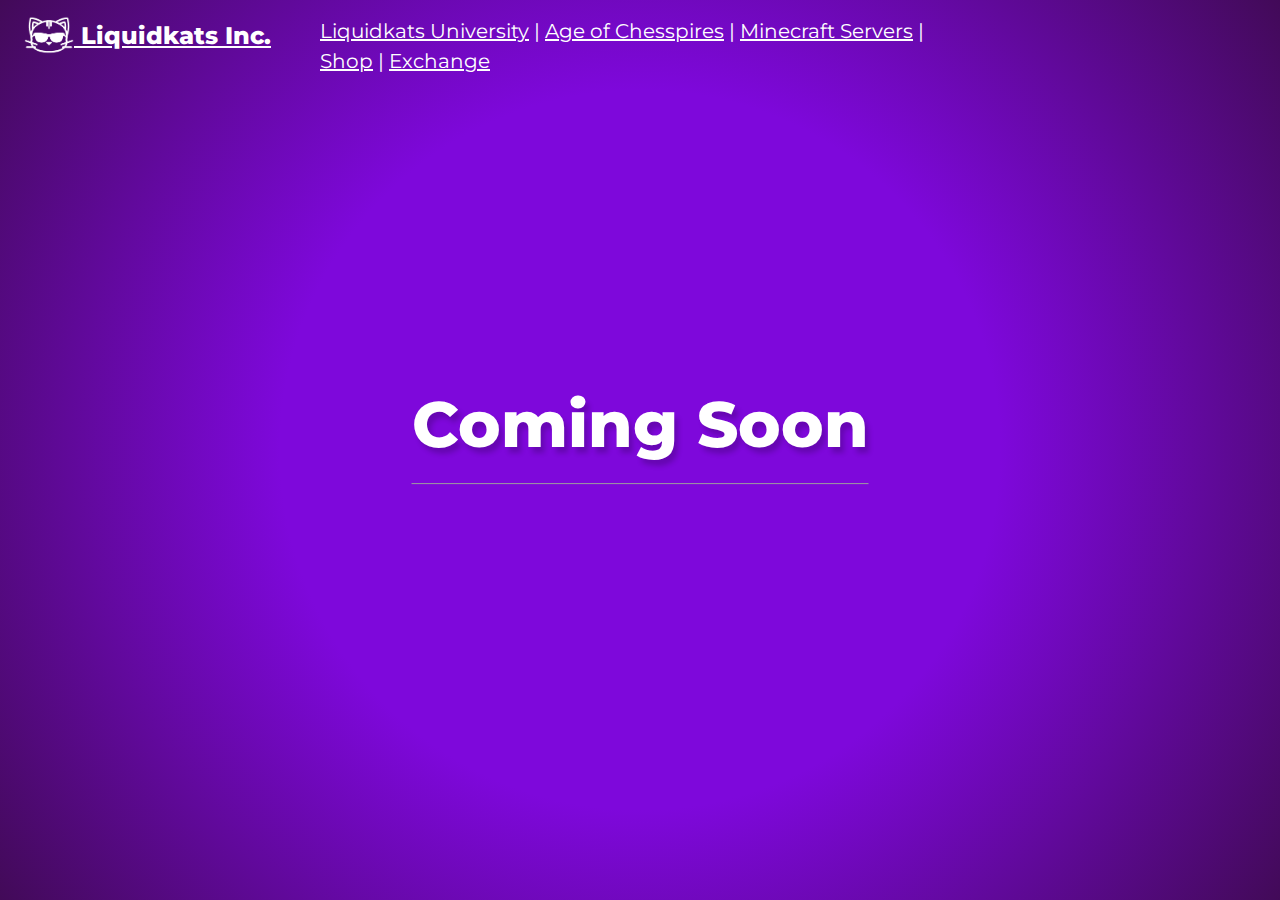
<file: shop.html>
<!DOCTYPE html>
<html>
<head>
<title>Liquidkats Shop</title>
<meta charset="UTF-8">
<meta name="viewport" content="width=device-width, initial-scale=1">
<link rel="stylesheet" href="https://www.w3schools.com/w3css/4/w3.css">
<link rel="preconnect" href="https://fonts.googleapis.com">
<link rel="preconnect" href="https://fonts.gstatic.com" crossorigin>
<link href="https://fonts.googleapis.com/css2?family=Montserrat:wght@500;800&display=swap" rel="stylesheet">
<style>
body,h1 {font-family: "Montserrat", sans-serif}
body, html {height: 100%; font-size:20px}
h1, .logo{
  font-weight:800;
}
h1 {
  text-shadow: 4px 6px 5px #00000030;
  line-height: 1.2em;
}
hr {
  margin-bottom: 2em;
}
.bgimg {
  background: rgb(126,8,219);
  background: radial-gradient(circle, rgba(126,8,219,1) 46%, rgba(66,10,88,1) 100%);
  min-height: 100%;
  background-position: center;
  background-size: cover;
}
code{
  background:#2f0550;
  padding:.2em .4em;
  border-radius:4px;
  cursor: pointer;
  user-select: text;
}
code:hover {
  color: #35ffff;
}
li{
  margin-bottom:.5em;
  user-select: none;
}
span{
  background: white;
  padding: .2em .4em;
  margin-left: .15em;
  color: #3b3b3b;
  opacity: 1;
  box-shadow: 2px 2px 5px 1px #0006;
  position: relative;
  border-radius: 3px;
}
span.hidden{
  opacity: 0;
  transition: opacity .9s ease-out;
}
span::after {
  content: " ";
  position: absolute;
  border-top: 6px solid #0000;
  border-bottom: 6px solid #0000;
  border-right: 6px solid white;
  left: -5px;
  top: calc(50% - 6px);
  width: 0;
  height: 0;
}
a:hover {
  color: #35ffff;
}

</style>
</head>
<body>

<div class="bgimg w3-display-container w3-animate-opacity w3-text-white">
  <div class="w3-display-topleft w3-padding-large w3-xlarge logo">
    <a href="/"><img src="Liquidkats Inc Logo-A2-Solid.png" alt="Liquidkats Logo" style="filter: brightness(0) invert(1);" width="50" height="50"> Liquidkats Inc.</a>
  </div>
  <div class="3-center w3-display-topmiddle w3-padding-16">
    <a href="./university.html">Liquidkats University</a> |
    <a href="./AgeofChesspires.html">Age of Chesspires</a> |
    <a href="./mcservers.html">Minecraft Servers</a> |
    <a href="./shop.html">Shop</a> |
    <a href="./exchange.html">Exchange</a>
</div>
  <div class="w3-display-middle">
    <h1 class="w3-jumbo w3-animate-top">Coming Soon</h1>
    <hr class="w3-border-grey">
  </div>
</div>
</body>
</html>
</file>
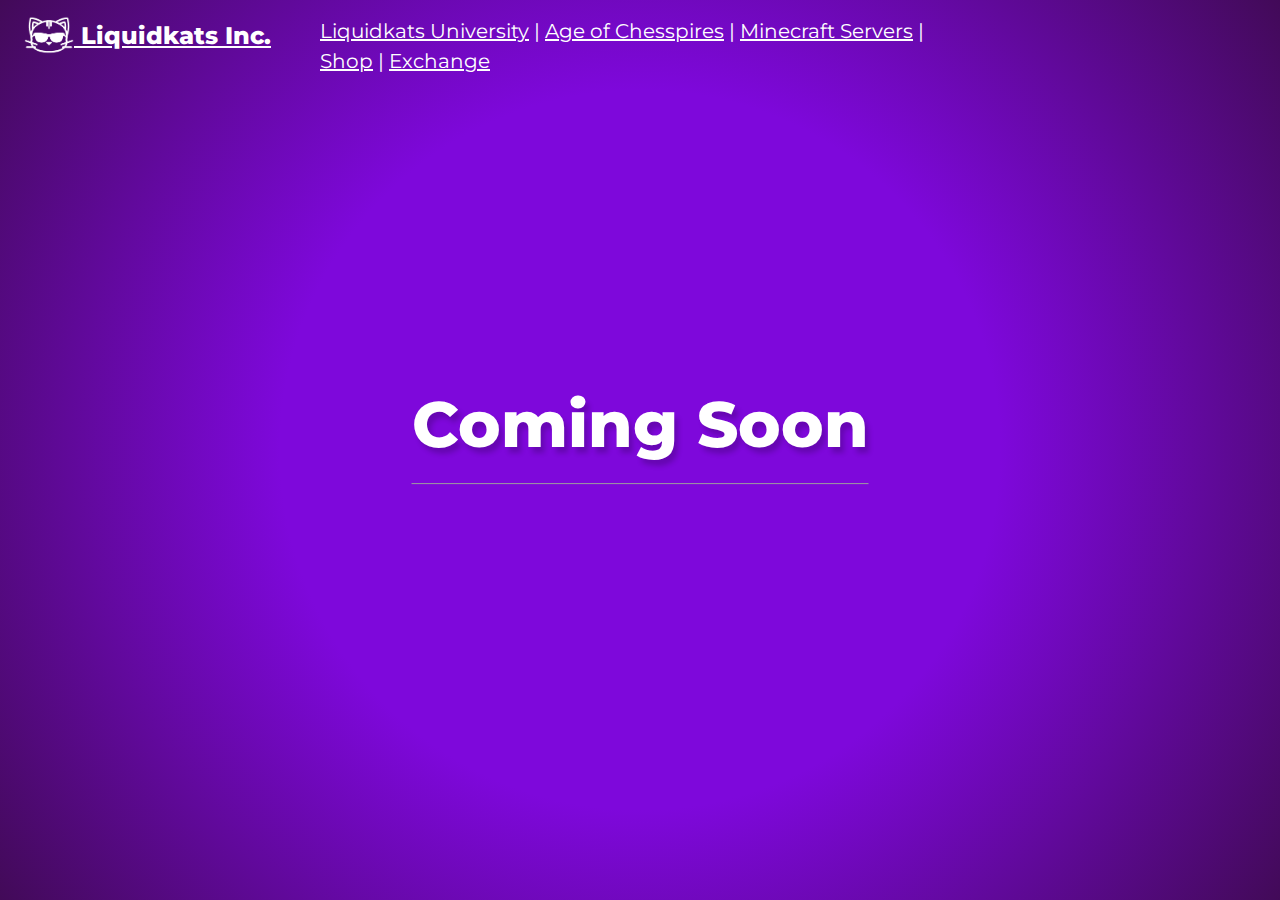
<file: university.html>
<!DOCTYPE html>
<html>
<head>
<title>LKU</title>
<meta charset="UTF-8">
<meta name="viewport" content="width=device-width, initial-scale=1">
<link rel="stylesheet" href="https://www.w3schools.com/w3css/4/w3.css">
<link rel="preconnect" href="https://fonts.googleapis.com">
<link rel="preconnect" href="https://fonts.gstatic.com" crossorigin>
<link href="https://fonts.googleapis.com/css2?family=Montserrat:wght@500;800&display=swap" rel="stylesheet">
<style>
body,h1 {font-family: "Montserrat", sans-serif}
body, html {height: 100%; font-size:20px}
h1, .logo{
  font-weight:800;
}
h1 {
  text-shadow: 4px 6px 5px #00000030;
  line-height: 1.2em;
}
hr {
  margin-bottom: 2em;
}
.bgimg {
  background: rgb(126,8,219);
  background: radial-gradient(circle, rgba(126,8,219,1) 46%, rgba(66,10,88,1) 100%);
  min-height: 100%;
  background-position: center;
  background-size: cover;
}
code{
  background:#2f0550;
  padding:.2em .4em;
  border-radius:4px;
  cursor: pointer;
  user-select: text;
}
code:hover {
  color: #35ffff;
}
li{
  margin-bottom:.5em;
  user-select: none;
}
span{
  background: white;
  padding: .2em .4em;
  margin-left: .15em;
  color: #3b3b3b;
  opacity: 1;
  box-shadow: 2px 2px 5px 1px #0006;
  position: relative;
  border-radius: 3px;
}
span.hidden{
  opacity: 0;
  transition: opacity .9s ease-out;
}
span::after {
  content: " ";
  position: absolute;
  border-top: 6px solid #0000;
  border-bottom: 6px solid #0000;
  border-right: 6px solid white;
  left: -5px;
  top: calc(50% - 6px);
  width: 0;
  height: 0;
}
a:hover {
  color: #35ffff;
}

</style>
</head>
<body>

<div class="bgimg w3-display-container w3-animate-opacity w3-text-white">
  <div class="w3-display-topleft w3-padding-large w3-xlarge logo">
    <a href="/"><img src="Liquidkats Inc Logo-A2-Solid.png" alt="Liquidkats Logo" style="filter: brightness(0) invert(1);" width="50" height="50"> Liquidkats Inc.</a>
  </div>
  <div class="3-center w3-display-topmiddle w3-padding-16">
    <a href="./university.html">Liquidkats University</a> |
    <a href="./AgeofChesspires.html">Age of Chesspires</a> |
    <a href="./mcservers.html">Minecraft Servers</a> |
    <a href="./shop.html">Shop</a> |
    <a href="./exchange.html">Exchange</a>
</div>
  <div class="w3-display-middle">
    <h1 class="w3-jumbo w3-animate-top">Coming Soon</h1>
    <hr class="w3-border-grey">
  </div>
</div>
</body>
</html>
</file>
<file: style.css>
body {
  margin: 0;
  font-family: "Montserrat", sans-serif;
  background: #111;
  color: #fff;
}

nav {
  display: flex;
  justify-content: space-between;
  align-items: center;
  padding: 20px;
  position: fixed;
  top: 0;
  left: 0;
  right: 0;
  background: #111;
  z-index: 1000;
}

nav ul {
  list-style: none;
  display: flex;
  margin: 0;
  padding: 0;
}

nav li {
  margin-left: 20px;
}

nav a {
  color: #fff;
  text-decoration: none;
  font-weight: 500;
}

nav img {
  height: 40px;
}

.hero {
  padding: 150px 20px;
  text-align: center;
  background: linear-gradient(135deg, #7e08db, #420a58);
}

.hero h1 {
  font-size: 3rem;
  margin-bottom: 20px;
}

.hero p {
  font-size: 1.2rem;
  margin-bottom: 30px;
}

.btn {
  display: inline-block;
  background: #fff;
  color: #420a58;
  padding: 12px 24px;
  border-radius: 4px;
  font-weight: 700;
  text-decoration: none;
}

section {
  padding: 80px 20px;
  text-align: center;
}

.cards {
  display: flex;
  flex-wrap: wrap;
  justify-content: center;
  gap: 20px;
}

.card {
  background: #1e1e1e;
  padding: 20px;
  border-radius: 8px;
  flex: 1 1 250px;
  max-width: 300px;
}

footer {
  background: #111;
  text-align: center;
  padding: 40px 20px;
}

@media (max-width: 600px) {
  nav ul {
    flex-direction: column;
    align-items: flex-start;
  }
  nav li {
    margin: 10px 0 0;
  }
}
</file>
<file: styles.css>
/* Vars for colors */
:root {
    --background: #282828;
    --text-color: #ffffff;
    --nav-color: #bb87ff;
    --rgb-green: #01ff88;
    --rgb-blue: #5ef0fd;
    --rgb-red: #ff6455;
    --rgb-yellow: #fff43a;
    --rgb-pink: #ff85e6;
    --rgb-orange: #ffc562;
    --chelsea-market: 'chelsea market', fantasy, Arial, sans-serif;
    --font-basic: Basic, Arial, sans-serif;
}
/* Reset and base styles */
/* 1. Use a more-intuitive box-sizing model */
*, *::before, *::after {
  box-sizing: border-box;
}

/* 2. Remove default margin */
* {
  margin: 0;
}

/* 3. Enable keyword animations */
@media (prefers-reduced-motion: no-preference) {
  html {
    interpolate-size: allow-keywords;
  }
}

body {
  /* 4. Add accessible line-height */
  line-height: 1.5;
  /* 5. Improve text rendering */
  -webkit-font-smoothing: antialiased;
}

/* 6. Improve media defaults */
img, picture, video, canvas, svg {
  display: block;
  max-width: 100%;
}

/* 7. Inherit fonts for form controls */
input, button, textarea, select {
  font: inherit;
}

/* 8. Avoid text overflows */
p, h1, h2, h3, h4, h5, h6 {
  overflow-wrap: break-word;
}

/* 9. Improve line wrapping */
p {
  text-wrap: pretty;
}
h1, h2, h3, h4, h5, h6 {
  text-wrap: balance;
}

/*
  10. Create a root stacking context
*/
#root, #__next {
  isolation: isolate;
}

body {
    font-family: var(--font-basic);
    line-height: 1.6;
    margin: 0;
    padding: 0;
    background: var(--background);
    color: var(--text-color);
}

.container {
    max-width: 1200px;
    width: 100%;
    margin: 0 auto;
    padding: 24px;
}

nav {
    background: var(--nav-color);
    padding: 10px;
    font-size: 28px;
    font-family: var(--chelsea-market);
}
nav .container {
    display: flex;
    justify-content: space-between;
    align-items: center;

}
nav .logo {
    align-self: flex-start;
    font-size: 24px;
    font-weight: bold;
    color: var(--text-color);
    text-shadow: #ffffff -1px -1px 0px, #ffffff -1px 1px 0px, #ffffff 1px 1px 0px, #ffffff 1px -1px 0px;
}

nav .logo {
    position: relative;
    display: inline-block;
    font-family: var(--chelsea-market);
    font-size: 50px;
    font-weight: bold;
}
nav .logo .logo-image {
    position: relative;
    z-index: 2;
    display: inline-block;
    vertical-align: middle;
    width: 120px;
}
nav .logo .logo-image img {
    display: block;
    margin: 0 auto;
    max-width: 100%;
}
nav .logo .logo-image svg {
    position: absolute;
    left: 0;
    top: 0;
    z-index: -1;
    width: 130px;
    height: 89px;
    transform: rotate(12.339594856448457deg);
    vertical-align: middle;
    pointer-events: none;
}
nav .logo .logo-image svg path {
    fill: var(--background);
}

nav ul {
    list-style: none;
    display: flex;
    flex: 1 1 0;
    justify-content: flex-end;
    gap: 20px;
    margin: 0;
    padding: 0;
    text-align: center;
}
nav ul li {
    display: inline-block;
    text-shadow: 1px 0 #282828, -1px 0 #282828, 0 1px #282828, 0 -1px #282828;
    font-weight: 700;
    width: 100%;
    max-width: 150px;
}
nav ul li:nth-child(1) a {
    border-color: var(--rgb-yellow);
    background: var(--rgb-green);
    transform: rotate(355.73366780761944deg);
}
nav ul li:nth-child(2) a {
    border-color: var(--rgb-red);
    background: var(--rgb-blue);
    transform: rotate(4.844515707958294deg);
}
nav ul li:nth-child(3) a {
    border-color: var(--rgb-green);
    background: var(--rgb-orange);
    transform: rotate(356.8970997119477deg);
}
nav ul li a:hover {
    border-color: white;
}
nav ul li a {
    color: var(--text-color);
    text-decoration: none;
    display: block;
    letter-spacing: 0.05em;
    border: 5px solid white;
    border-radius: 10px;
}
.text-green {
    color: var(--rgb-green);
}
.text-blue {
    color: var(--rgb-blue);
}
.text-red {
    color: var(--rgb-red);
}
.text-yellow {
    color: var(--rgb-yellow);
}
.text-pink {
    color: var(--rgb-pink);
}
.text-orange {
    color: var(--rgb-orange);
}
.bg-green {
    background: var(--rgb-green);
}
.bg-blue {
    background: var(--rgb-blue);
}
.bg-red {
    background: var(--rgb-red);
}
.bg-yellow {
    background: var(--rgb-yellow);
}
.bg-pink {
    background: var(--rgb-pink);
}
.bg-orange {
    background: var(--rgb-orange);
}
main {
    position: relative;
    overflow: hidden;
    font-size: 16px;
}
main::before {
    content: '';
    position: absolute;
    top: 0;
    left: 0;
    width: 100%;
    height: 2em;
    background: url("data:image/svg+xml,%3Csvg id='comp-mbmnao9y-top' preserveAspectRatio='none' data-bbox='0 100 1920 200' viewBox='0 100 1920 200' height='100%25' width='100%25' xmlns='http://www.w3.org/2000/svg' data-type='shape'%3E%3Cdefs%3E%3Cstyle%3E%23comp-mbmnao9y-top %7B fill: %23BB87FF; %7D%3C/style%3E%3C/defs%3E%3Cg%3E%3Cpath d='M1914.392 288.326c-110.231-4.798-134.428-121.68-301.124-121.68s-190.894 116.883-301.124 121.68h-15.779c-132.623-3.764-163.287-72.283-366.071-72.283s-233.445 68.519-366.071 72.283h-8.154C384.543 282.678 408.027 100 281.156 100c-123.98 0-102.173 182.678-274.845 188.326H0V300h1920v-11.674h-5.608z'/%3E%3C/g%3E%3C/svg%3E");
    z-index: 4;
    transform: scaleY(-1) scaleX(2);
    background-size: 21em 100%;
}

header::after {
    content: '';
    position: absolute;
    top: 0;
    left: 0;
    right: 0;
    bottom: 0;
    background: url("Group\ 21.svg");
    background-repeat: no-repeat;
    z-index: 2;
    background-position-x: calc(50% + 30vw);
    background-size: 353%;
    background-position-y: calc(50% + 8vh);
}

h1 {
    font-size: 45px;
    font-weight: 700;
    z-index: 3;
}
header {
    min-height: 68vh;
    display: flex;
    background: url(white_grid_2024x101212312.png);
    background-size: 200%;
    position: relative;
}
header .container {
    display: flex;
    align-items: center;
    width: 100%;
}
header h1 {
    width: 50%;
    max-width: 600px;
    text-align: left;
    line-height: 1.1;
    letter-spacing: 0.45px;
    border: 2px solid white;
    padding: 1em;
    background: var(--background);
}
section.careers {
    font-size: 18px;
    line-height: 1.2em;
    font-weight: 400;
}
section.careers .container {
    max-width: 1000px;
    width: 100%;
    margin: 0 auto;
    padding: 24px;
}
section.careers h1{
    font-size: 64px;
    line-height: 1.2em;
    font-family: var(--chelsea-market);
    margin-top: 1em;
}
section.careers p {
    margin-top: 1em;
    margin-bottom: 2em;
    line-height: 1.6em;
}

section.careers .contact-card {
    max-width: 580px;
    width: 100%;
    background: var(--nav-color);
    border: 4px solid white;
    border-radius: 16px;
    box-shadow: 0 4px 24px rgba(0,0,0,0.12);
    padding: 2em 1em;
    margin: 0 auto;
    margin-top:6em;
    margin-bottom: 8em;
    font-size: 18px;
    font-family: var(--font-basic);
    font-weight: 700;
    line-height: 27px;
    color: black;
}

section.careers .contact-card h2 {
    font-size: 42px;
    line-height: 1em;
    margin-bottom: .6em;
    text-align: left;
    font-family: var(--chelsea-market);
    /* text-shadow: 1px 0 #282828, -1px 0 #282828, 0 1px #282828, 0 -1px #282828; */
    color: black;
}

section.careers .contact-card input,
section.careers .contact-card textarea {    
    background: white;
    color: black;
    border: 5px solid var(--background);
    border-radius: 5px;
    padding: 3px;
    padding-left: 10px;
    margin-bottom: 1em;
    margin-top: 4px;
    font-size: 13px;
    width: 100%;
    max-width: 100%;
    min-width: 100%;
    box-sizing: border-box;
    resize: none;
}

section.careers .contact-card label {
    font-family: var(--chelsea-market);
    color: black;
    font-weight: 400;
    margin-bottom: 9px;
}

section.careers .contact-card button {
    background: var(--rgb-green);
    color: white;
    border: 5px solid var(--rgb-yellow);
    border-radius: 5px;
    padding: 0.2em 2.5em;
    font-size: 1.2em;
    font-weight: 700;
    cursor: pointer;
    transition: background 0.2s, color 0.2s;
    margin:0;
    margin-left: auto;
    display: block;
    margin-top: 1em;
}

section.mission {
    background: var(--nav-color);
    border: 8px solid var(--rgb-yellow);
    border-radius: 5px;
    padding: 60px;
}
section.mission .wide-background {
    background: var(--background);
}
section.mission .container {
    display: flex;
    justify-content: space-between;
    align-items: center;
}
section.mission .container > div:first-child{
    flex: 1;
}

section.mission h2 {
    color: var(--text-color);
    font-size: 56px;
    font-weight: 700;
    font-family: var(--chelsea-market);
    text-shadow: 1px 0 #282828, -1px 0 #282828, 0 1px #282828, 0 -1px #282828;
    display: inline-block;
    background: var(--nav-color);
    border: 5px solid white;
    padding: 0px 5px;
    margin-top: 1em;
}
section.mission p {
    font-size: 24px;
    font-weight: 400;
    line-height: 1.8em;
    margin-top: 20px;
    max-width: 30vw;
    margin: 2em;
    margin-bottom: 6em;
}
section.mission .image {
    max-width: 50%;
    min-width: 300px;
}
section.services {
    text-align: center;
}
section.services .container {
    max-width: 1400px;
}
section.services h2 {
    color: var(--text-color);
    font-size: 56px;
    font-weight: 700;
    font-family: var(--chelsea-market);
    text-shadow: 1px 0 #282828, -1px 0 #282828, 0 1px #282828, 0 -1px #282828;
    display: inline-block;
    background: var(--nav-color);
    border: 5px solid white;
    padding: 0px 5px;
    margin: 0 auto;
    margin-top: 1em;
}
section.services ul {
    display: grid;
    grid-template-columns: repeat(2, 1fr);
    gap: 2em;
    justify-content: center;
    padding: 0;
    list-style: none;
    margin-top: 2em;
}
section.services ul li {
    border: 4px solid white;
    border-radius: 16px;
    padding: 2em 1.5em;
    margin: 0;
    font-size: 18px;
    font-family: var(--font-basic);
    font-weight: 700;
    line-height: 27px;
    color: var(--text-color);
    display: flex;
    flex-direction: row-reverse;
    align-items: stretch;
    justify-content: center;
    min-height: 220px;
    transition: box-shadow 0.2s;
}

section.services ul li .card-image {
    flex: 1 1 50%;
    display: flex;
    align-items: center;
    justify-content: center;
    padding-right: 1em;
    border: 5px solid white;
    background: var(--background);
    aspect-ratio: 1 / 1;
    max-width: 250px;
}

section.services ul li .card-text {
    flex: 1 1 50%;
    display: flex;
    flex-direction: column;
    justify-content: center;
    align-items: flex-start;
    padding-left: 4em;
    text-align: left;
}
section.services ul li h3 {
    font-size: 1.5em;
    margin-bottom: 0.5em;
    line-height: 1.3;
    font-family: var(--chelsea-market);
    text-shadow: 1px 0 #282828, -1px 0 #282828, 0 1px #282828, 0 -1px #282828;
}
section.contact .contact-card {
    background: var(--rgb-green);
    border: 4px solid white;
    border-radius: 16px;
    box-shadow: 0 4px 24px rgba(0,0,0,0.12);
    padding: 2em 3em;
    margin: 0 auto;
    margin-bottom: 3em;
    font-size: 18px;
    font-family: var(--font-basic);
    font-weight: 700;
    line-height: 27px;
    color: var(--text-color);
    display: flex;
    flex-direction: column;
    align-items: center;
    justify-content: center;
    max-width: 520px;
}
section.contact .contact-card h2 {
    font-size: 56px;
    line-height: 1em;
    margin-bottom: .6em;
    font-family: var(--chelsea-market);
    text-shadow: 1px 0 #282828, -1px 0 #282828, 0 1px #282828, 0 -1px #282828;
    color: var(--text-color);
}
section.contact .contact-card input,
section.contact .contact-card textarea {
    background: var(--background);
    color: var(--text-color);
    border: 2px solid white;
    border-radius: 5px;
    padding: 3px;
    padding-left: 10px;
    margin-bottom: 1em;
    margin-top: 4px;
    font-size: 13px;
    width: 100%;
    max-width: 100%;
    min-width: 100%;
    box-sizing: border-box;
    resize: none;
}
section.contact .contact-card label {
    font-family: var(--chelsea-market);
    font-weight: 400;
    margin-bottom: 9px;
}
section.contact .contact-card button {
    background: var(--rgb-red);
    color: var(--background);
    border: 2px solid white;
    border-radius: 5px;
    padding: 0.2em 2.5em;
    font-size: 1em;
    font-weight: 700;
    cursor: pointer;
    transition: background 0.2s, color 0.2s;
    float: right;
}
section.contact .contact-card button:hover {
    background: var(--background);
    color: var(--rgb-green);
}
footer {
    background: var(--nav-color);
    padding: 20px;
    text-align: center;
    font-size: 14px;
    border-top: 5px solid var(--rgb-yellow);
}
footer .wordmark {
    font-family: var(--chelsea-market);
    font-weight: 700;
    font-size: 50px;
    text-shadow: #ffffff -1px -1px 0px, #ffffff -1px 1px 0px, #ffffff 1px 1px 0px, #ffffff 1px -1px 0px;
    color: var(--text-color);
}

@media (max-width: 900px) {
    nav {
        text-align: center;
    }
    nav .container {
        flex-direction: column;
        align-items: stretch;
        gap: 1em;
    }
    nav .logo {
        line-height: 1.2em;
    }
    nav .logo-image {
        margin: .7em auto
    }
    nav ul {
        flex-direction: column;
        gap: 0.5em;
        align-items: stretch;
        justify-content: flex-start;
        text-align: left;
        width: 60%;
        margin: 0 auto;
    }
    nav ul li {
        text-align: center;
        font-size: 34px;
        width: auto;
        max-width: 100%;
        line-height: 1.2em;
    }

    header {
        min-height: 50vh;
        flex-direction: column;
        align-items: center;
        justify-content: center;
        text-align: center;
    }
    header h1 {
        width: 100%;
        max-width: 100%;
        font-size: 36px;
        line-height: 1.2em;
        margin-bottom: 1em;
        text-align: center;
    }

    section.mission {
        padding: 2em 0;
        text-align: center;
    }

    section.mission p {
        max-width: 100%;
        margin-bottom: 3em;
    }

    section.mission .image {
        display: none;
    }

    section.services ul {
        display: flex;
        flex-direction: column;
        gap: 2em;
    }
    section.services ul li {
        flex-direction: column-reverse;
        align-items: stretch;
        padding: 1.5em 1em;
    }
    section.services ul li .card-image,
    section.services ul li .card-text {
        flex: none;
        max-width: 100%;
        width: 100%;
        padding: 0;
    }
    section.services ul li .card-text {
        padding-top: 1em;
        padding-left: 0;
        align-items: center;
        text-align: center;
    }
    section.services ul li .card-image {
        margin: 0 auto;
        aspect-ratio: 1 / 1;
        max-width: 220px;
    }
    section.contact .contact-card {
        max-width: 98vw;
        padding: 1.5em 0.5em;
    }
    header::after {
        background-position-x: -1921px;
        background-size: 1102%;
        background-position-y: -1178px;
    }
}
</file>
